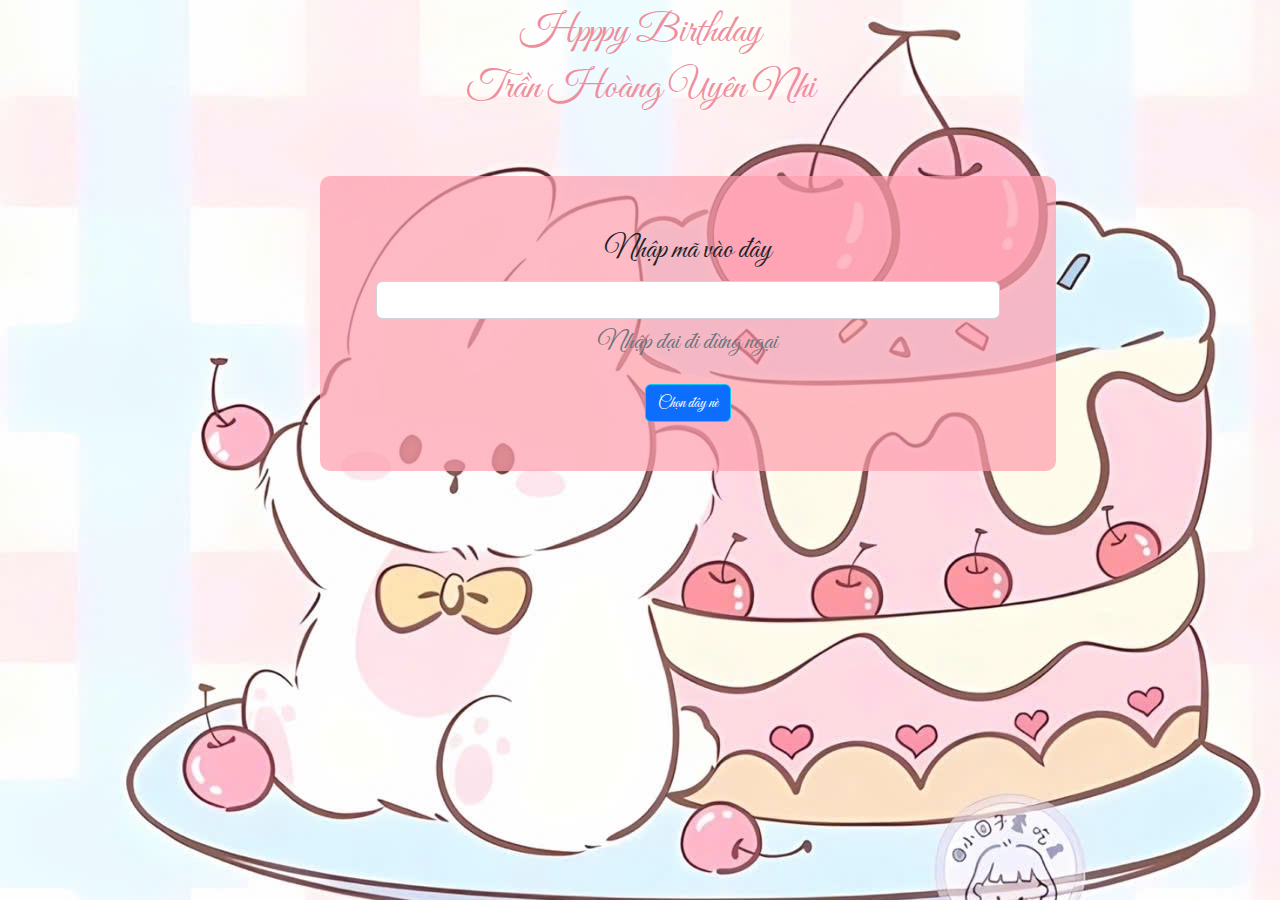
<file: html/index.html>
<!DOCTYPE html>
<html lang="en">
<head>
    <meta charset="UTF-8">
    <meta name="viewport" content="width=device-width, initial-scale=1.0">
    <title>Birthday day & Uyên Nhi</title>
    <link rel="stylesheet" href="../bootstrap-5.2.3-dist/css/bootstrap-grid.min.css">
    <link rel="stylesheet" href="../bootstrap-5.2.3-dist/css/bootstrap.min.css">
    <link rel="stylesheet" href="../fontawesome-free-6.4.2-web/css/all.min.css">
    <style>
        @import url("https://fonts.googleapis.com/css?family=Great+Vibes");
        @import url("https://fonts.googleapis.com/css2?family=Yeseva+One&display=swap");
        body {
            background-image: url("../img/Album_nen/anh_nen6.jpg");
        }
        .login {
            background-color: rgba(253, 156, 173,0.7);
            border-radius: 10px;
            font-size: 30px;
        }
        h1 {
            color: rgb(238, 142, 158);
            text-align: center;
            font-family: 'Great Vibes';
        }
        label, #emailHelp, .btn {
            font-family: 'Great Vibes';
        }
        @media (max-width: 768px) {
            body {
                background: url("../img/Album_nen/anh_nen6.jpg");
                background-size: contain;
            }
        }
    </style>
</head>
<body>
    <div class="container">
        <div class="row">
            <div class="col-12 my-2">
                <h1 >Hpppy Birthday</h1>
                <h1 >Trần Hoàng Uyên Nhi</h1>
            </div>
        </div>
        <div class="row">
            <div class="col-1 col-md-2"></div>
            <div class="col-10 col-md-8 d-flex justify-content-center text-center m-5">
                <div class="login p-5 w-100">
                    <div class="mb-3 px-2">
                      <label for="exampleInputEmail1" class="form-label">Nhập mã vào đây</label>
                      <input type="text" class="form-control" id="ma" >
                      <div id="emailHelp" class="form-text">Nhập đại đi đừng ngại</div>
                    </div>
                    <button type="submit" class="btn btn-info text-bg-primary" onclick="checkCode()">Chọn đây nè</button>
                </div>
                  <script>
                    function checkCode() {
                        var inputCode = document.getElementById("ma").value;
                        var correctCode = "22/02/2025"; // Đổi thành mã mong muốn
            
                        if (inputCode === correctCode) {
                            window.location.href = "birthday.html"; // Chuyển trang
                        } else {
                            alert("Sai sai ở đâu đó òi!!!");
                        }
                    }
                </script>
            </div>
            <div class="col-1 col-md-2"></div>
        </div>
    </div>
</body>
</html>
</file>
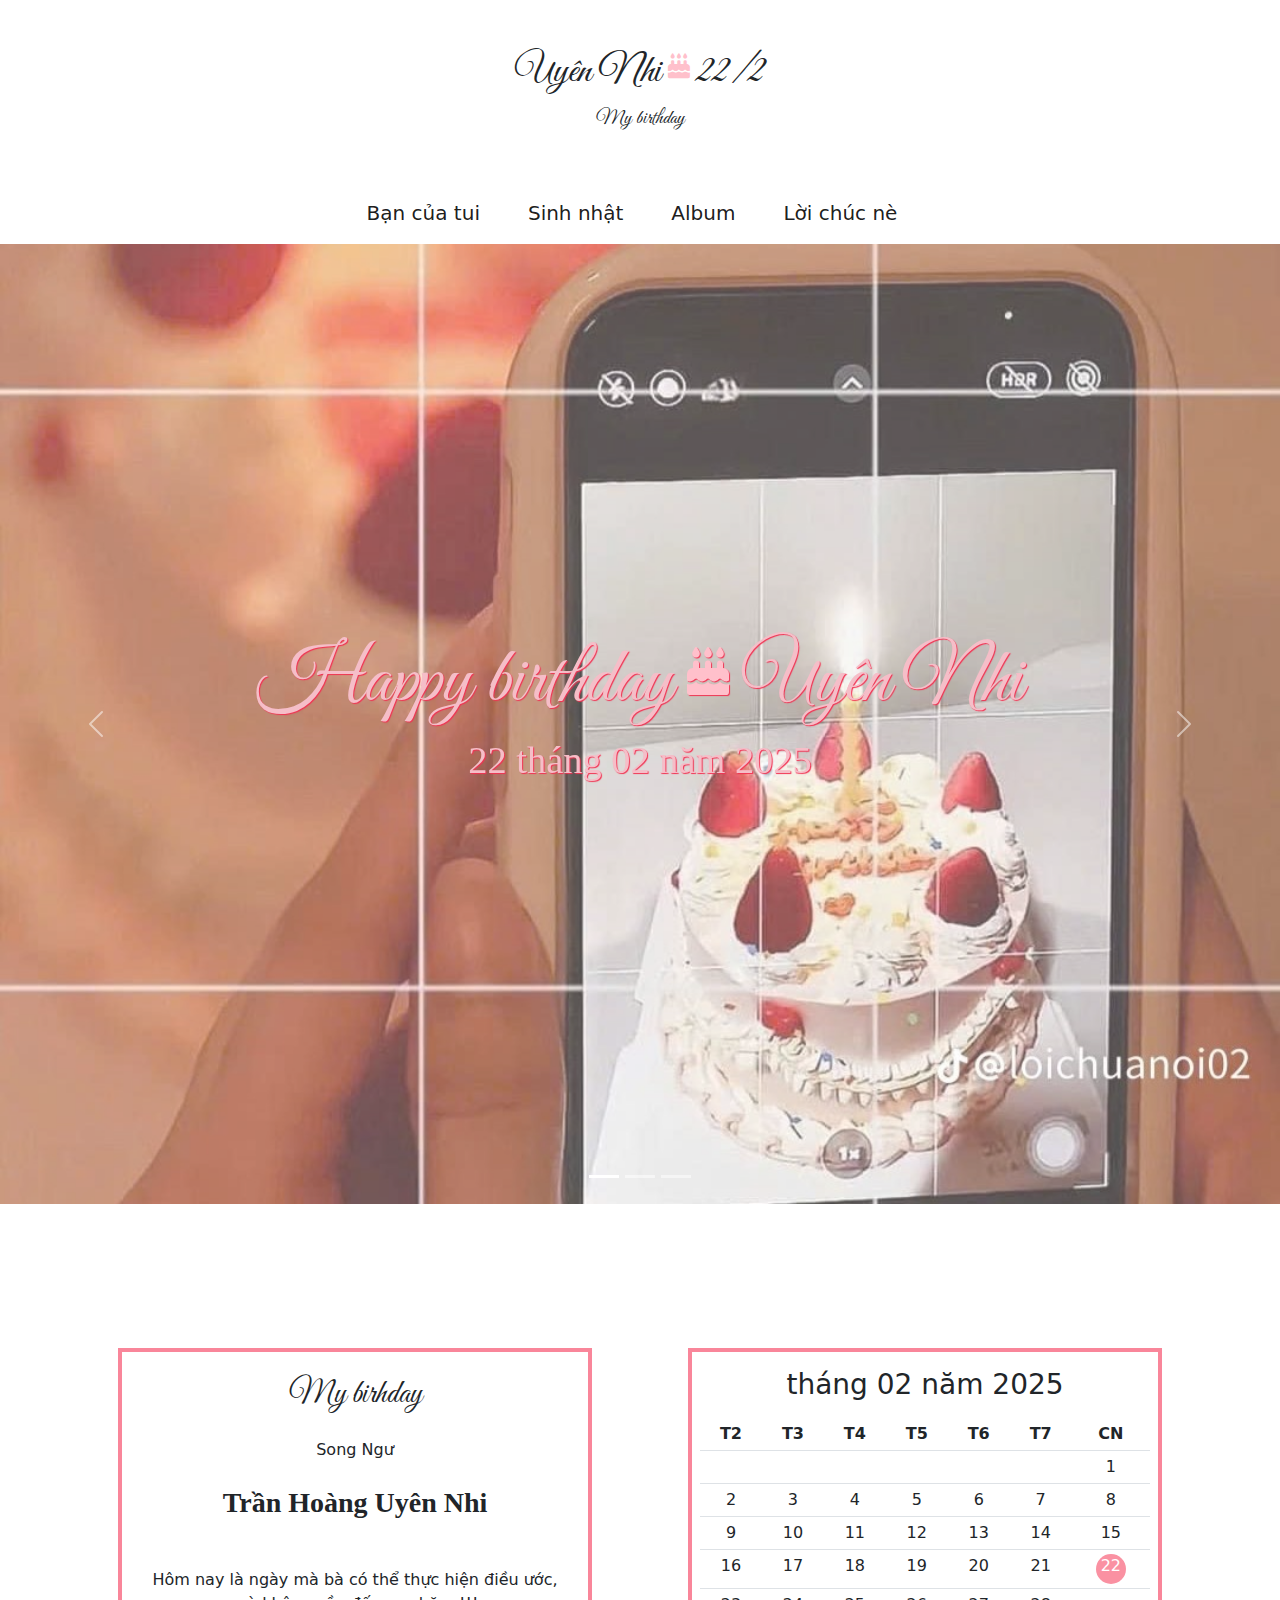
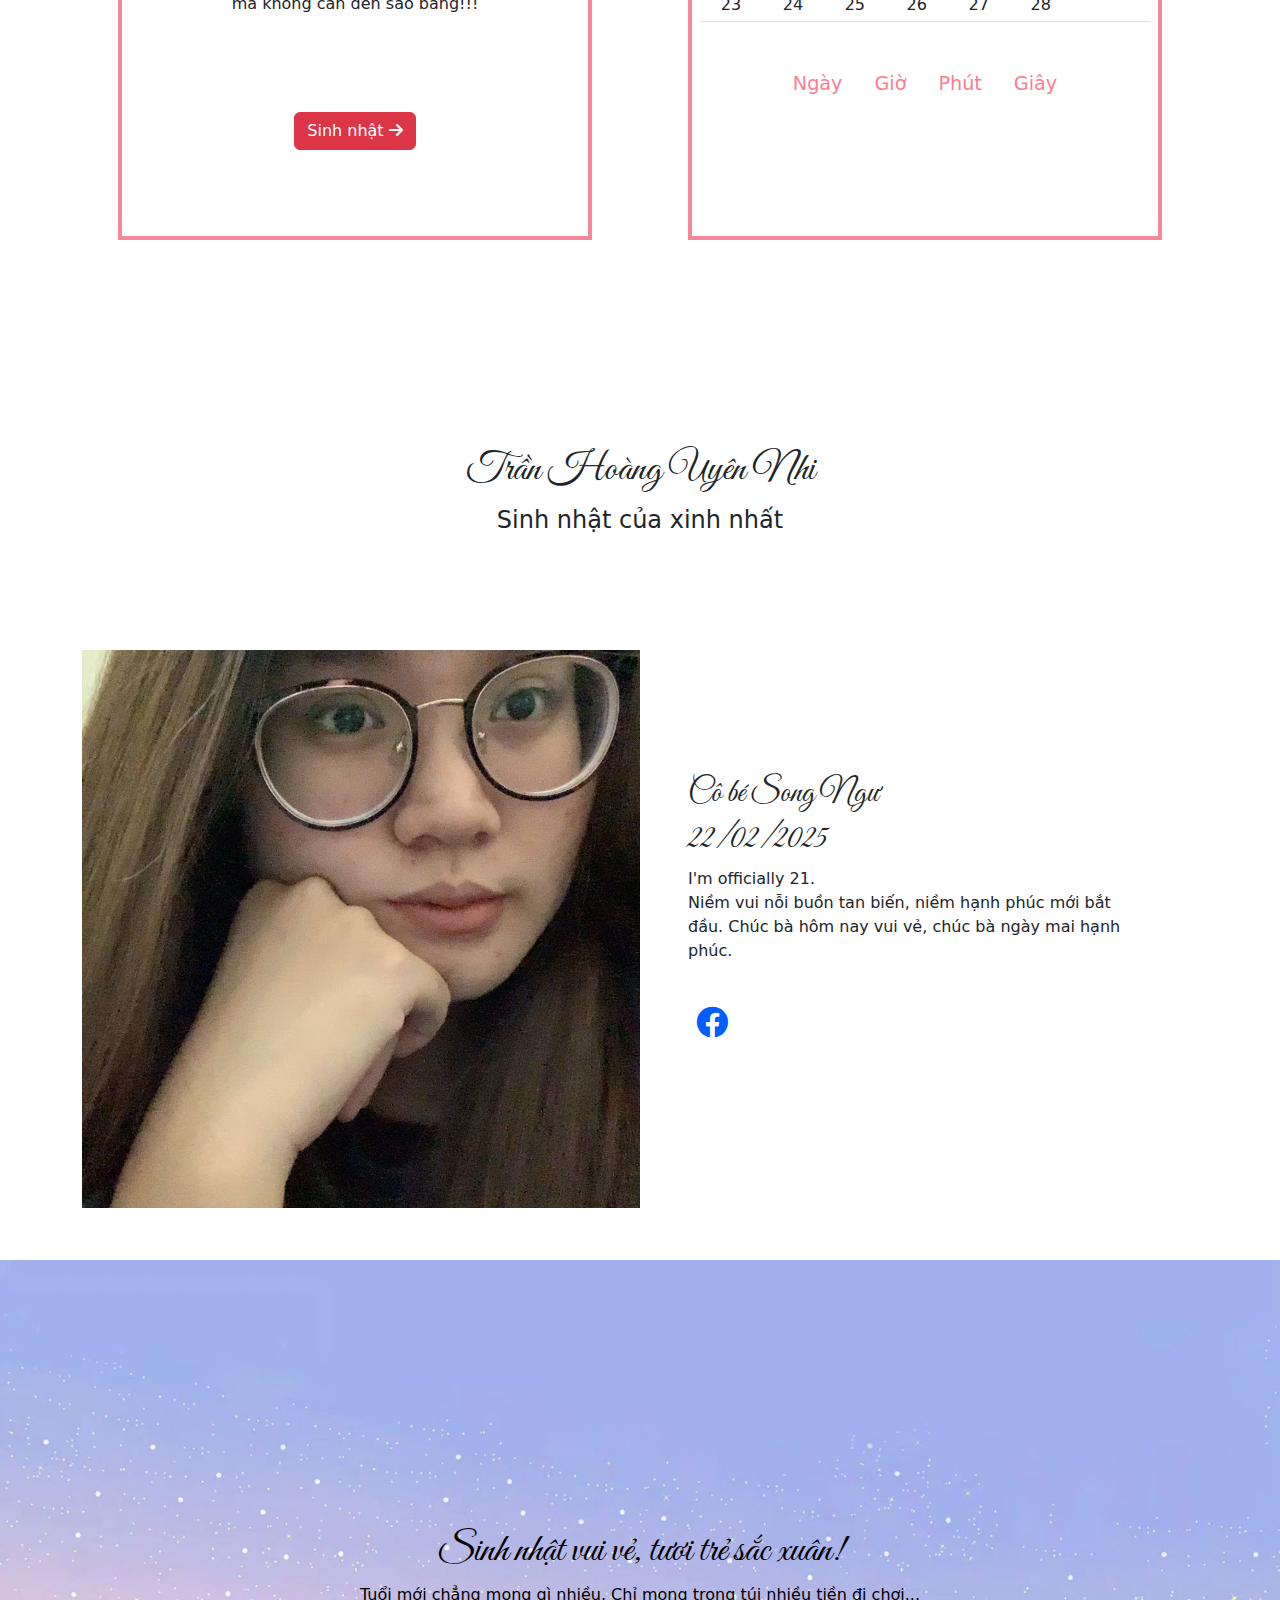
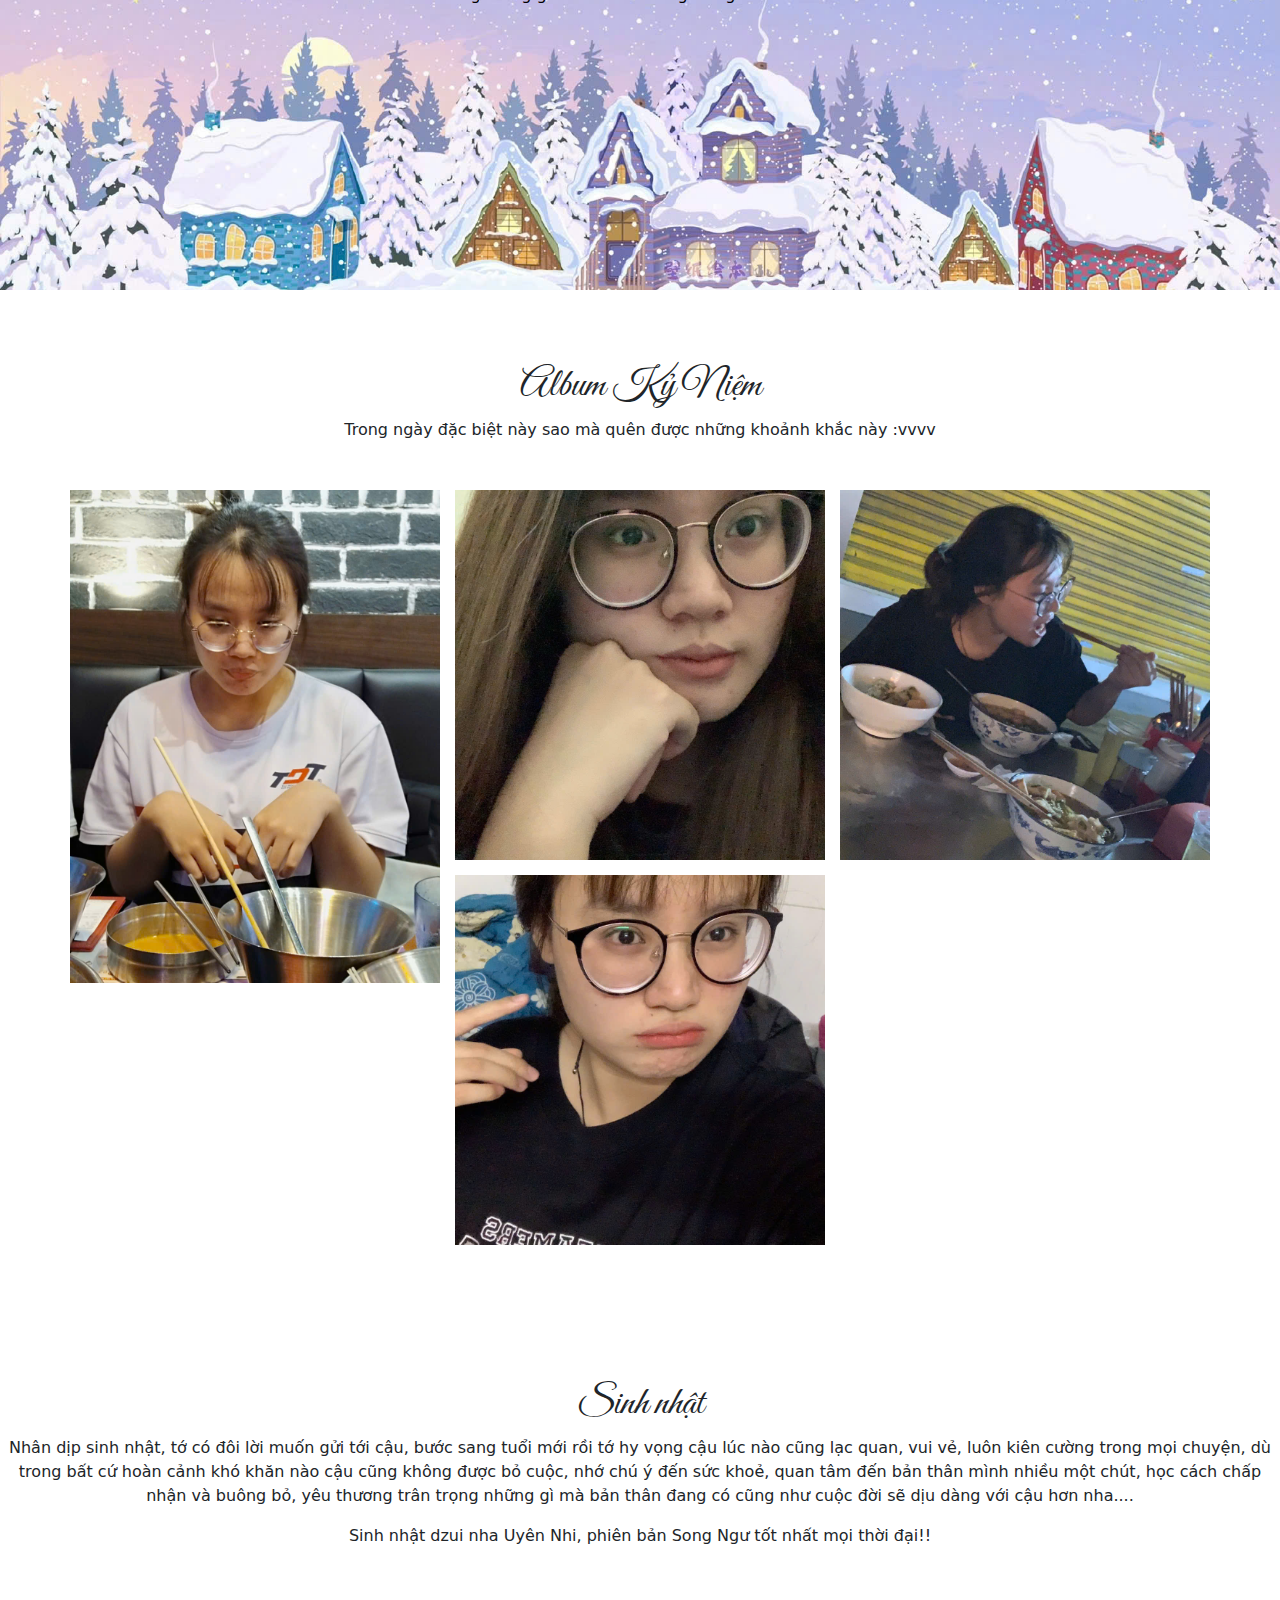
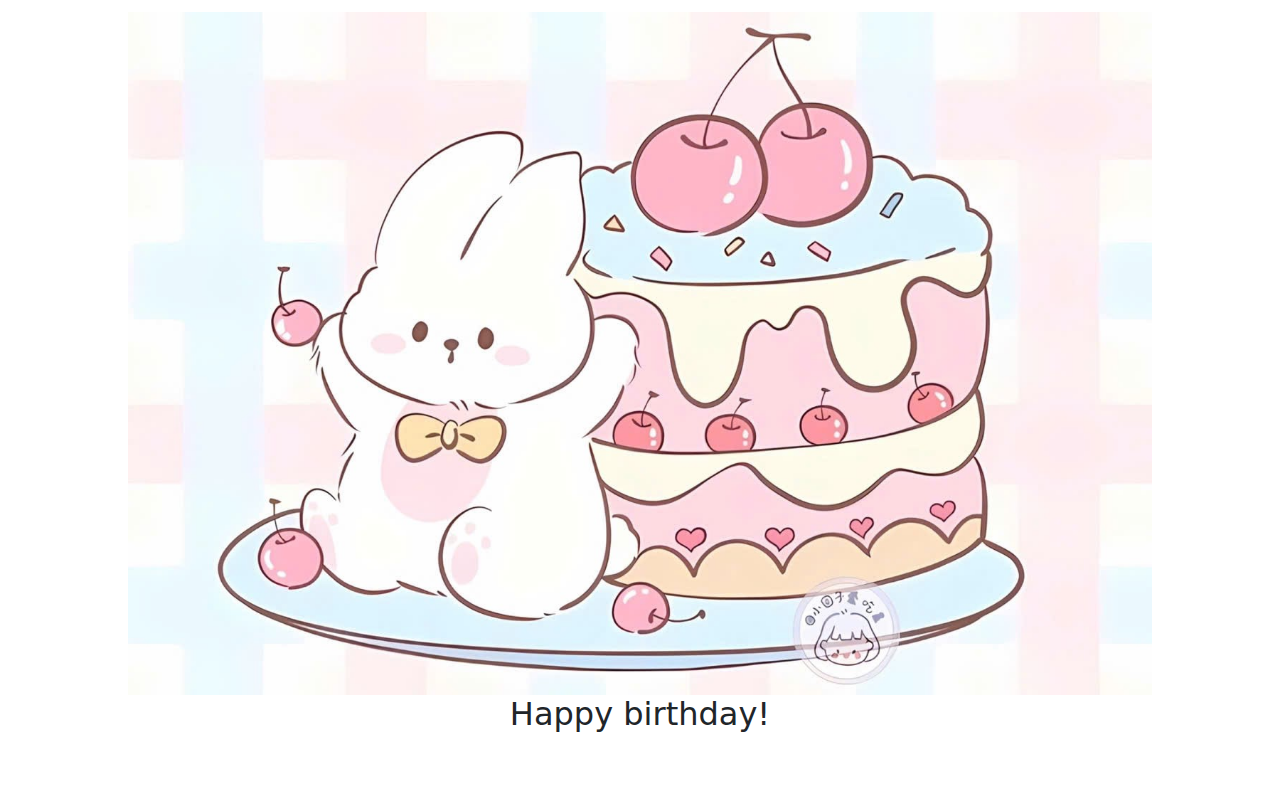
<file: html/birthday.html>
<!DOCTYPE html>
<html lang="en">

<head>
    <meta charset="UTF-8">
    <meta name="viewport" content="width=device-width, initial-scale=1.0">
    <title>Uyên Nhi & 22/2</title>
    <link rel="stylesheet" href="../bootstrap-5.2.3-dist/css/bootstrap-grid.min.css">
    <link rel="stylesheet" href="../bootstrap-5.2.3-dist/css/bootstrap.min.css">
    <link rel="stylesheet" href="../fontawesome-free-6.4.2-web/css/all.min.css">
    <link rel="stylesheet" href="../css/gallary.css">
    <link rel="stylesheet" href="../css/index.css">
    <link rel="stylesheet" href="../css/snowfall.css">
    <link rel="stylesheet" href="../css/loading.css">
    <script src="../js/jquery-3.4.1.min.js"></script>
    <script src="../bootstrap-5.2.3-dist/js/bootstrap.min.js"></script>
   
</head>


<body>
    <div class="preloader" id="preloader">
        <div class="middle" id="middle">
            <i class="fi fa-solid fa-cake-candles"></i>
            <i class="fi fa-solid fa-cake-candles"></i>
            <i class="fi fa-solid fa-cake-candles"></i>
            <i class="fi fa-solid fa-cake-candles"></i>
            <!-- <i class="fi fa-solid fa-heart"></i>
            <i class="fi fa-solid fa-heart"></i>
            <i class="fi fa-solid fa-heart"></i>
            <i class="fi fa-solid fa-heart"></i> -->
        </div>
    </div>
    <script src="../js/loading.js"></script>
    <div class="header ">
        <div class="header-top my-5 ">
            <div class="row">
                <div class="col col-md-12">
                    <div class="site-logo">
                        <a href="#" previewlistener="true" class="nav-link">
                            <h1>Uyên Nhi <i class="fa-solid fa-cake-candles fa-2xs" style="color:pink;"></i> 22/2
                            </h1>
                            <span class="fs-5">My birthday</span>
                        </a>
                    </div>
                </div>
            </div>
        </div>
    </div>
    <nav class="navbar navbar-expand-lg bg-body-tertiary sticky-top " >
        <div class="container-fluid">
            <a class="navbar-brand navbar-toggler" href="#">Nhi <i class="fa-solid fa-cake-candles fa-2xs" style="color:pink;"></i> 22/2</a>
            <button class="navbar-toggler " type="button" data-bs-toggle="offcanvas" data-bs-target="#offcanvasNavbar"
                aria-controls="offcanvasNavbar" aria-label="Toggle navigation">
                <span class="navbar-toggler-icon"></span>
            </button>
            <div class="offcanvas offcanvas-end" tabindex="-1" id="offcanvasNavbar"
                aria-labelledby="offcanvasNavbarLabel">
                <div class="offcanvas-header">
                    <h5 class="offcanvas-title" id="offcanvasNavbarLabel">Happy birthday <i class="fa-solid fa-cake-candles fa-2xs" style="color:pink;"></i>
                         Uyên  Nhi</h5>
                    <button type="button" class="btn-close" data-bs-dismiss="offcanvas" aria-label="Close"></button>
                </div>
                <div class="offcanvas-body mx-auto">
                    <ul class="navbar-nav justify-content-end flex-grow-1 pe-3 fs-5">
                        <li class="nav-item px-3" data-bs-dismiss="offcanvas"    >
                            <a class="nav-link active"  aria-current="page"  href="#capdoi">Bạn của tui</a>
                        </li>
                        <li class="nav-item px-3" data-bs-dismiss="offcanvas"   >
                            <a class="nav-link active"  aria-current="page" href="#sinhnhat">Sinh nhật</a>
                        </li>
                        <li class="nav-item px-3" data-bs-dismiss="offcanvas"   >
                            <a class="nav-link active"  aria-current="page" href="#albumcuoi">Album</a>
                        </li>
                        <!-- <li class="nav-item px-3" data-bs-dismiss="offcanvas"   >
                            <a class="nav-link active"  aria-current="page" href="#sukien">Sự kiện</a>
                        </li>
                        <li class="nav-item px-3" data-bs-dismiss="offcanvas"   >
                            <a class="nav-link active"  aria-current="page" href="#ngaycuoi">Ngày cưới</a>
                        </li> -->
                        <li class="nav-item px-3" data-bs-dismiss="offcanvas"   >
                            <a class="nav-link active"  aria-current="page" href="#camon">Lời chúc nè</a>
                        </li>
                    </ul>
                </div>
            </div>
        </div>
    </nav>
    <!-- <script>
        $(document).ready(function () {
            $('.navbar-nav>li>a').on('click', function () {
                console.log("Clicked");
                $('.navbar-collapse').collapse('hide');
            });
        });
    </script> -->
    
    
    <div id="carousel" class="carousel slide position-relative" data-bs-ride="carousel">
        <div class="carousel-indicators">
            <button type="button" data-bs-target="#carousel" data-bs-slide-to="0" class="active" aria-current="true"
                aria-label="Slide 1"></button>
            <button type="button" data-bs-target="#carousel" data-bs-slide-to="1" aria-label="Slide 2"></button>
            <button type="button" data-bs-target="#carousel" data-bs-slide-to="2" aria-label="Slide 3"></button>
        </div>

        <div class="carousel-inner">
            <div class="carousel-item active">
                <img src="../img/Album_nen/anh_sn1.jpg" class="d-block w-100" alt="...">
            </div>
            <div class="carousel-item">
                <img src="../img/Album_nen/anh_sn2.jpg" class="d-block w-100" alt="...">
            </div>
            <div class="carousel-item">
                <img src="../img/Album_nen/anh_sn3.jpg" class="d-block w-100" alt="...">
            </div>
            <div class="carousel-caption position-absolute top-0 d-flex align-items-center justify-content-center">
                <div class="content">
                    <p class="h1 text-center">Happy birthday <i class="fa-solid fa-cake-candles fa-2xs" style="color:pink;"></i>
                        Uyên  Nhi
                    </p>
                    <p class="h2 text-center">22 tháng 02 năm 2025</p>
                </div>
            </div>
        </div>
        <button class="carousel-control-prev" type="button" data-bs-target="#carousel" data-bs-slide="prev">
            <span class="carousel-control-prev-icon" aria-hidden="true"></span>
            <span class="visually-hidden">Previous</span>
        </button>
        <button class="carousel-control-next" type="button" data-bs-target="#carousel" data-bs-slide="next">
            <span class="carousel-control-next-icon" aria-hidden="true"></span>
            <span class="visually-hidden">Next</span>
        </button>
    </div>
    <section>
        <div class="row container invitation-section my-5 py-5" id="ngaycuoi">
            <div class="col-12 col-md-6">
                <div class="invitation-box left mx-5 my-5">
                    <div class="inner text-center px-3 ">
                        <h2 class="my-4">My birhday</h2>
                        <span class="my-1">Song Ngư</span>
                        <h3 class="my-4">Trần Hoàng Uyên Nhi</h3>
                        <p class="my-5">Hôm nay là ngày mà bà có thể thực hiện điều ước, mà không cần đến sao băng!!!</p>
                        <a href="#sukien" class="btn btn-danger my-5">Sinh nhật <i class="fa-solid fa-arrow-right"
                                style="color: #ffffff;"></i></a>
                    </div>
                </div>
            </div>
            <div class="col-12 col-md-6" id="sinhnhat">
                <div class="invitation-box right mx-5 px-2 my-5">
                    <p class="h3 text-center my-3">tháng 02 năm 2025</p>
                    <table class="table table-responsive text-center table-sm">
                        <thead>
                            <tr>
                                <th>T2</th>
                                <th>T3</th>
                                <th>T4</th>
                                <th>T5</th>
                                <th>T6</th>
                                <th>T7</th>
                                <th>CN</th>
                            </tr>
                        </thead>
                        <tbody>
                            <tr>
                                <td>&nbsp;</td>
                                <td>&nbsp;</td>
                                <td>&nbsp;</td>
                                <td>&nbsp;</td>
                                <td>&nbsp;</td>
                                <td>&nbsp;</td>
                                <td>1</td>
                            </tr>
                            <tr>
                                <td>2</td>
                                <td>3</td>
                                <td>4</td>
                                <td>5</td>
                                <td>6</td>
                                <td>7</td>
                                <td>8</td>
                            </tr>
                            <tr>
                                <td>9</td>
                                <td>10</td>
                                <td>11</td>
                                <td>12</td>
                                <td>13</td>
                                <td>14</td>
                                <td>15</td>
                            </tr>
                            <tr>
                                <td>16</td>
                                <td>17</td>
                                <td>18</td>
                                <td>19</td>
                                <td>20</td>
                                <td>21</td>
                                <td>
                                    <div class="mx-auto" id="today">22</div>
                                </td>
                            </tr>
                            <tr>
                                <td>23</td>
                                <td>24</td>
                                <td>25</td>
                                <td>26</td>
                                <td>27</td>
                                <td>28</td>
                                <td>&nbsp;</td>
                            </tr>
                        </tbody>
                    </table>
                    <div class="count-down-clock text-center my-5">
                        <span class="px-3">
                            <div id="d"></div>
                            Ngày
                        </span>
                        <span class="px-3">
                            <div id="h"></div>
                            Giờ
                        </span>
                        <span class="px-3">
                            <div id="m"></div>
                            Phút
                        </span>
                        <span class="px-3">
                            <div id="s"></div>
                            Giây
                        </span>
                    </div>
                    <script src="../js/countdown.js"></script>
                </div>
            </div>
        </div>
        <div class="couple-section container my-5 py-1" id="capdoi">
            <div class="section-title text-center my-5 py-5">
                <h1 class="font-family">Trần Hoàng Uyên Nhi</h1>
                <p class="fs-4">Sinh nhật của xinh nhất</p>
            </div>
            <div class="row">
                <div class="col-12 col-md-6 ">
                    <img src="../img/Album_nen/anh2.jpg"
                        class="img-fluid">
                </div>
                <div class="col-12 col-md-6 px-5 my-3 d-flex align-items-center">
                    <div class="content">
                        <h2 class="font-family">Cô bé Song Ngư</h2>
                        <h2 class="font-family">22/02/2025</h2>
                        <p>I'm officially 21. <br>
                            Niềm vui nỗi buồn tan biến, niềm hạnh phúc mới bắt đầu. Chúc bà hôm nay vui vẻ, chúc 
                            bà ngày mai hạnh phúc.
                        </p>
                        <ul class="my-5">
                            <li class="nav-item mx-2"><a href="https://www.facebook.com/share/18PSNmkXWq/" target="_blank"
                                    class="nav-link"><i class="fa-brands fa-facebook fa-2xl"
                                        style="color: #005eff;"></i></a>
                            </li>
                        </ul>
                    </div>
                </div>
            </div>
        </div>

        <div class="row event-section"
            style="background: url('../img/Album_nen/anh_nen2.jpg') center center/cover no-repeat local;">
            <div class="d-flex align-items-center justify-content-center">
                <div class="top-area">
                    <h1 class="text-center font-family">Sinh nhật vui vẻ, tươi trẻ sắc xuân!</h1>
                    <p class="text-center">Tuổi mới chẳng mong gì nhiều. Chỉ mong trong túi nhiều
                        tiền đi chơi...</p>
                </div>
            </div>
        </div>
       
        <div class="row gallery-section container py-4" id="albumcuoi">
            <div class="row">
                <div class="col-12 col-md-12 text-center">
                    <div class="section-title my-5">
                        <h1 class="font-family">Album Kỷ Niệm</h1>
                        <p>Trong ngày đặc biệt này sao mà quên được những khoảnh khắc này :vvvv</p>
                    </div>
                </div>
            </div>
            <div class="row">
                <div class="col-12">
                    <div class="gallery-container gallery-fancybox masonry-gallery">
                    </div>
                </div>
            </div>
            <script src="../js/album.js"></script>
        </div>
    </section>
    <footer class="site-footer footer-style-1 py-5" id="camon">
        <div class="row">
            <div class="col col-md-12 text-center my-5">
                <div class="section-title">
                    <h1 class="font-family">Sinh nhật</h1>
                    <p>Nhân dịp sinh nhật, tớ có đôi lời muốn gửi tới cậu, bước sang tuổi mới 
                        rồi tớ hy vọng cậu lúc nào cũng lạc quan, vui vẻ, luôn kiên cường trong mọi 
                        chuyện, dù trong bất cứ hoàn cảnh khó khăn nào cậu cũng không được bỏ cuộc,
                        nhớ chú ý đến sức khoẻ, quan tâm đến bản thân mình nhiều một chút, học cách chấp 
                        nhận và buông bỏ, yêu thương trân trọng những gì mà bản thân đang có cũng như
                        cuộc đời sẽ dịu dàng với cậu hơn nha....
                    </p>
                    <p>Sinh nhật dzui nha Uyên Nhi, phiên bản Song Ngư tốt nhất mọi thời đại!!</p>
                </div>
            </div>
        </div>
        <div class="row">
            <div class="col">
                <div class="couple-pic text-center">
                    <img src="../img/Album_nen/anh_nen6.jpg"
                        alt="Phậm Tấn Lực &amp; Nguyễn Thị Như Tiên Wedding site!" >
                </div>
                <h2 class="text-center">Happy birthday!</h2>
            </div>
        </div>
    </footer>
    <div class="snowflakes">
        <div class="snowflake"></div>
        <div class="snowflake"></div>
        <div class="snowflake"></div>
        <div class="snowflake"></div>
        <div class="snowflake"></div>
    </div>

</body>


</html>
</file>
<file: css/gallary.css>
.gallery-section {
    padding-bottom: 105px;
}

@media (max-width: 991px) {
    .gallery-section {
        padding-bottom: 85px;
    }
}

@media (max-width: 767px) {
    .gallery-section {
        padding-bottom: 75px;
    }
}

.gallery-section .gallery-container {
    margin: 0 -7.5px;
}

.gallery-section .gallery-container .grid {
    width: 33.33%;
    float: left;
    padding: 0 7.5px 15px;
    overflow: hidden;
}

@media (max-width: 767px) {
    .gallery-section .gallery-container .grid {
        padding: 0 5px 10px;
    }
}

@media (max-width: 600px) {
    .gallery-section .gallery-container .grid {
        width: 50%;
    }
}

.gallery-section .gallery-container .grid a {
    display: block;
    z-index: 10;
}

.gallery-section .video-play-btn {
    position: relative;
    display: block;
}

.img-responsive   {
    display: block;
    max-width: 100%;
    height: auto;
}

.img {
    vertical-align: middle;
    border: 0;
}

.couple-pic img {
    width: 80%;
    height: auto;
}
</file>
<file: css/index.css>
@import url("https://fonts.googleapis.com/css?family=Great+Vibes");

@import url("https://fonts.googleapis.com/css2?family=Yeseva+One&display=swap");

.site-logo {
    text-align: center;
    font-family: 'Great Vibes';
}

.navbar-brand {
    border: none;
}

.nav-item:hover .nav-link {
    color: pink;
}

nav {
    background-color: white;
}

.row {
    --bs-gutter-x: 0rem;
}

.carousel-caption {
    text-shadow: 1px 1px 1px rgb(241, 51, 83);
    color: rgb(245, 190, 200);
    font-family: 'Times New Roman', Times, serif;
}

.carousel-caption .h1 {
    font-size: 6vw;
    font-family: 'Great Vibes';
}

.carousel-caption .h2 {
    font-size: 3vw;
}

.carousel-inner img {
    opacity: 0.7;
}


.invitation-box {
    border: 4px solid rgb(249, 134, 154);
    height: calc(100% - 58px);
}

.invitation-box h2 {
    font-family: 'Great Vibes';
}

.invitation-box h3 {
    font-family: 'Cambria', 'Cochin', Georgia, Times, 'Times New Roman', serif;
    font-weight: bold;
}


.font-family {
    font-family: 'Great Vibes';
}

.container {
    margin: 0 auto;
}

#today {
    background-color: rgb(250, 145, 162);
    color: white;
    text-align: center;
    width: 30px;
    height: 30px;
    border-radius: 50%;
}

.count-down-clock {
    color: rgb(250, 125, 146);
    font-size: 120%;
    display: flex;
    justify-content: center;
}


.couple-section ul{
    list-style: none;
    padding: 0;
}

.couple-section ul li {
    display: inline-block;
}

.section-accessibilities .btn {
    background-color: rgb(238, 142, 158);
    border: 1px solid rgb(238, 142, 158);
}

.section-accessibilities .btn:hover {
    background-color: rgb(236, 116, 136);
    border: 1px solid rgb(236, 116, 136);
}

.event-section {
    width: 100%;
    height:70vh;
    color: rgb(0, 0, 0);

}

.card {
    background-image: url("../img/bg.png");
    color: black;
}

.wedding h3 {
    font-family: 'Yeseva+One&display=swap';
}

.wedding-event {
    color: white;
    background: url("../img/Album_nen/anh_sn3.jpg");
    background-color: #F2EDED!important;
    background-position: center center;
    background-size: cover;
    background-repeat: no-repeat;
    background-attachment: local;
}

.contact-section {
    background-color: #F2EDED!important;
}

.contact-section .wish-form {
    border: 6px double pink;
}

.contact-section .wish-box {
    border: 6px solid pink;
    height: calc(100%);
}
</file>
<file: css/snowfall.css>
.snowflake {
    color: #fff;
    font-size: 1em;
    font-family: Arial, sans-serif;
    text-shadow: 0 0 5px #000;
}

@-webkit-keyframes snowflakes-fall {
    0% {
        top: -10%
    }

    100% {
        top: 100%
    }
}

@-webkit-keyframes snowflakes-shake {

    0%,
    100% {
        -webkit-transform: translateX(0);
        transform: translateX(0)
    }

    50% {
        -webkit-transform: translateX(80px);
        transform: translateX(80px)
    }
}

@keyframes snowflakes-fall {
    0% {
        top: -10%
    }

    20%{
        opacity: 0;
    }
    40% {
        opacity: 1;
    }

    50% {
        opacity: 0;
    }

    80%{
        opacity: 1;
    }

    80%{
        opacity: 0;
    }

    100% {
        opacity: 1;
        top: 100%
    }
}

@keyframes snowflakes-shake {

    0%,
    100% {
        transform: translateX(0)
    }

    50% {
        transform: translateX(80px)
    }
}

.snowflake {
    content: url("../img/anh_nen.png");
    height: 80px;
    width: auto;
    position: fixed;
    top: -20%;
    z-index: 9999;
    -webkit-user-select: none;
    -moz-user-select: none;
    -ms-user-select: none;
    user-select: none;
    cursor: default;
    -webkit-animation-name: snowflakes-fall, snowflakes-shake;
    -webkit-animation-duration: 10s, 3s;
    -webkit-animation-timing-function: linear, ease-in-out;
    -webkit-animation-iteration-count: infinite, infinite;
    -webkit-animation-play-state: running, running;
    animation-name: snowflakes-fall, snowflakes-shake;
    animation-duration: 10s, 3s;
    animation-timing-function: linear, ease-in-out;
    animation-iteration-count: infinite, infinite;
    animation-play-state: running, running
}

.snowflake:nth-of-type(0) {
    left: 1%;
    -webkit-animation-delay: 0s, 0s;
    animation-delay: 0s, 0s
}

.snowflake:nth-of-type(1) {
    left: 15%;
    -webkit-animation-delay: 1s, 1s;
    animation-delay: 1s, 1s
}

.snowflake:nth-of-type(2) {
    left: 30%;
    -webkit-animation-delay: 6s, .5s;
    animation-delay: 6s, .5s
}

.snowflake:nth-of-type(3) {
    left: 40%;
    -webkit-animation-delay: 4s, 2s;
    animation-delay: 4s, 2s
}

.snowflake:nth-of-type(4) {
    left: 55%;
    -webkit-animation-delay: 2s, 2s;
    animation-delay: 2s, 2s
}

.snowflake:nth-of-type(5) {
    left: 65%;
    -webkit-animation-delay: 8s, 3s;
    animation-delay: 8s, 3s
}

/* .snowflake:nth-of-type(6) {
    left: 60%;
    -webkit-animation-delay: 6s, 2s;
    animation-delay: 6s, 2s
}

.snowflake:nth-of-type(7) {
    left: 70%;
    -webkit-animation-delay: 2.5s, 1s;
    animation-delay: 2.5s, 1s
}

.snowflake:nth-of-type(8) {
    left: 80%;
    -webkit-animation-delay: 1s, 0s;
    animation-delay: 1s, 0s
}

.snowflake:nth-of-type(9) {
    left: 90%;
    -webkit-animation-delay: 3s, 1.5s;
    animation-delay: 3s, 1.5s
}

.snowflake:nth-of-type(10) {
    left: 25%;
    -webkit-animation-delay: 2s, 0s;
    animation-delay: 2s, 0s
}

.snowflake:nth-of-type(11) {
    left: 65%;
    -webkit-animation-delay: 4s, 2.5s;
    animation-delay: 4s, 2.5s
} */
</file>
<file: css/loading.css>
* {
  margin: 0;
  padding: 0;
}

i {
  font-style: italic;
}

.preloader .middle .fi:before {
  color: rgb(200, 157, 156);
  font-size: 22px;
}

.fi:before {
    margin: 0;
}

.preloader {
  top: 0;
  background: #fff;
  width: 100%;
  height: 100%;
  position: fixed;
  z-index: 99999;
}

.preloader .middle {
  position: absolute;
  left: 50%;
  top: 50%;
  -webkit-transform: translate(-50%, -50%);
  -moz-transform: translate(-50%, -50%);
  -o-transform: translate(-50%, -50%);
  -ms-transform: translate(-50%, -50%);
  transform: translate(-50%, -50%);
}

.preloader .middle .fi {
  float: left;
  margin-right: 8px;
}

.preloader .middle .fi:last-child {
  margin-right: 0;
}

.preloader .middle .fi:before {
  color: rgb(200, 157, 156);
  font-size: 22px;
}

.preloader .middle i:first-child {
  -webkit-animation: preloaderAnimation 0.6s infinite alternate;
  animation: preloaderAnimation 0.6s infinite alternate;
}

.preloader .middle i:nth-child(2) {
  -webkit-animation: preloaderAnimation 0.6s 0.3s infinite alternate;
  animation: preloaderAnimation 0.6s 0.3s infinite alternate;
}

.preloader .middle i:nth-child(3) {
  -webkit-animation: preloaderAnimation 0.6s 0.6s infinite alternate;
  animation: preloaderAnimation 0.6s 0.6s infinite alternate;
}

.preloader .middle i:last-child {
  -webkit-animation: preloaderAnimation 0.6s 0.9s infinite alternate;
  animation: preloaderAnimation 0.6s 0.9s infinite alternate;
}

@-webkit-keyframes preloaderAnimation {
  from {
    opacity: 1;
  }
  to {
    opacity: 0.3;
  }
}

@keyframes preloaderAnimation {
  from {
    opacity: 1;
  }
  to {
    opacity: 0.3;
  }
}
</file>
